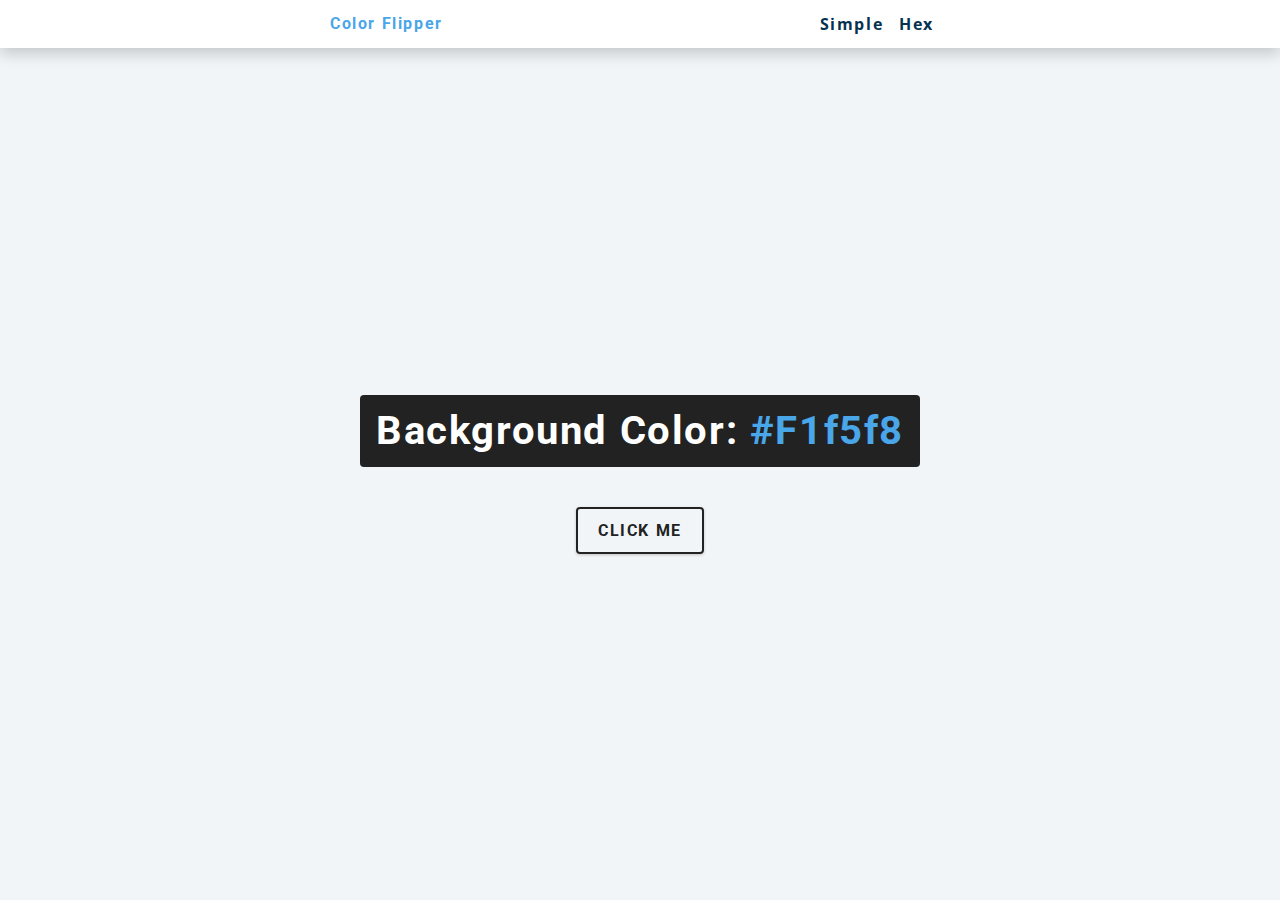
<file: Color Flipper JS/index.html>
<!DOCTYPE html>
<html lang="en">
    <head>
        <meta charset="UTF-8">
        <meta name="viewport" content="width=device-width,initial-scale=1.0"/>
        <title>Color Flipper Simple</title>
        <link rel="stylesheet" href="style.css"/>
    </head>

    <body>
        <nav>
            <div class="nav-center">
                <h4>Color Flipper</h4>

                <ul class="nav-links">
                    <li>
                        <a href="index.html">Simple</a>
                    </li>
                    <li>
                        <a href="hex.html">hex</a>
                    </li>

                </ul>
            </div>
        </nav>

        <main>
            <div class="container">
                <h2>Background Color: <span class="color">
                    #f1f5f8
                </span></h2>
                <button class="btn btn-hero" id="btn">Click Me </button>
            </div>
        </main>


        <script src="app.js"></script>
    </body>
</html>
</file>
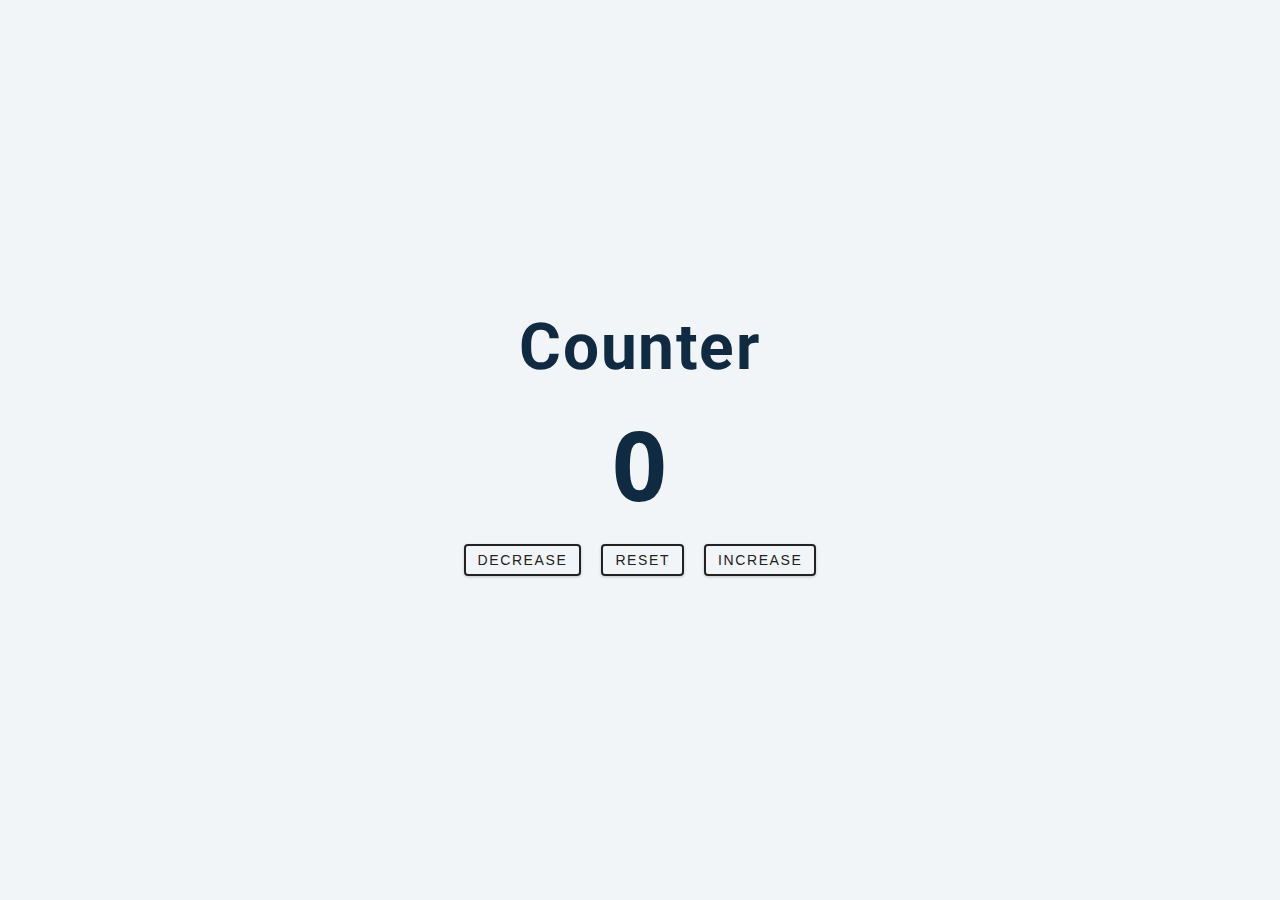
<file: Counter JS/index.html>
<!DOCTYPE html>
<html>
    <head>
        <meta charset="UTF-8"/>
        <meta name="viewport" content="width=device-width,initial-scale=1.0"/>
        <title>Counter</title>
        <link rel="stylesheet" href="style.css"/>
    </head>
    <body>
        <main>
            <div class="container">
                <h1>counter</h1>
                <span id="value">0</span>

                <div class="button-container">
                    <button class="btn decrease">decrease</button>
                    <button class="btn reset">reset</button>
                    <button class="btn increase">increase</button>
                </div>
            </div>
        </main>

        <script src="app.js"></script>
    </body>
</html>
</file>
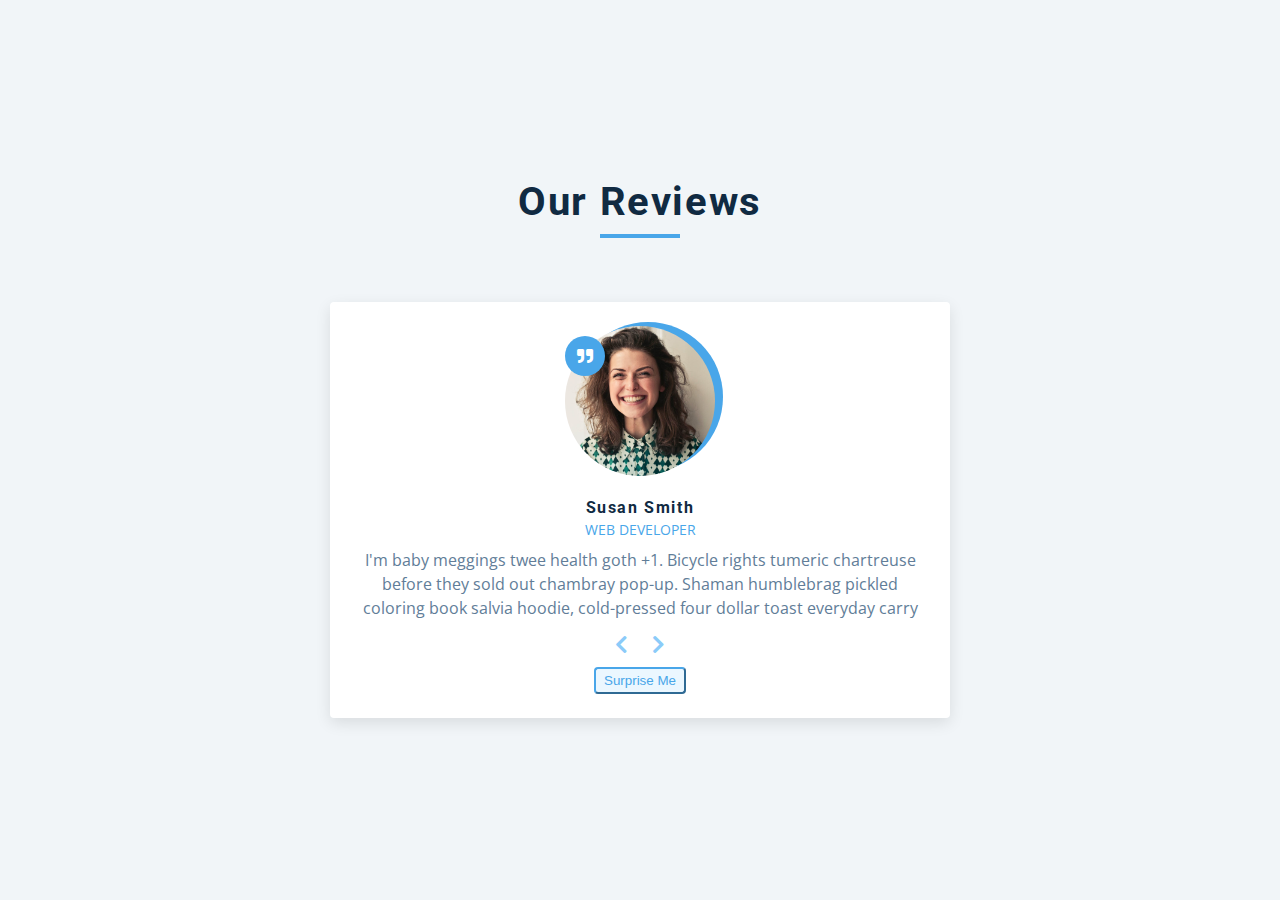
<file: Reviews JS/index.html>
<!DOCTYPE html>
<html>
    <head>
        <meta charset="UTF-8">
        <meta name="viewport" content="width=device-width, initial-scale=1.0">
        <title>Reviews</title>
        <link rel="stylesheet" href="style.css">
        <link rel="stylesheet"
        href="https://cdnjs.cloudflare.com/ajax/libs/font-awesome/5.14.0/css/all.min.css"> 
    </head>
    <body>
        <main>
            <section class="container">
                <div class="title">
                    <h2>our reviews</h2>
                    <div class="underline"></div>
                </div>

                <article class="review">
                    <div class="img-container">
                        <img src="person-0.jpeg" id="person-img" alt="">
                    </div>
                    <h4 id="author">sara jones</h4>
                    <p id="job">ux designer</p>
                    <p id="info">
                        Lorem ipsum dolor sit amet consectetur adipisicing elit. Iusto
                        asperiores debitis incidunt, eius earum ipsam cupiditate libero?
                        Iste, doloremque nihil?
                    </p>

                    <div class="button-container">
                        <button class="prev-btn">
                            <i class="fas fa-chevron-left"></i>
                        </button>
                        <button class="next-btn">
                            <i class="fas fa-chevron-right"></i>
                        </button>
                    </div>

                    <button class="random-btn">surprise me</button>
                </article>
            </section>
        </main>
        <script src="app.js"></script>
    </body>
</html>
</file>
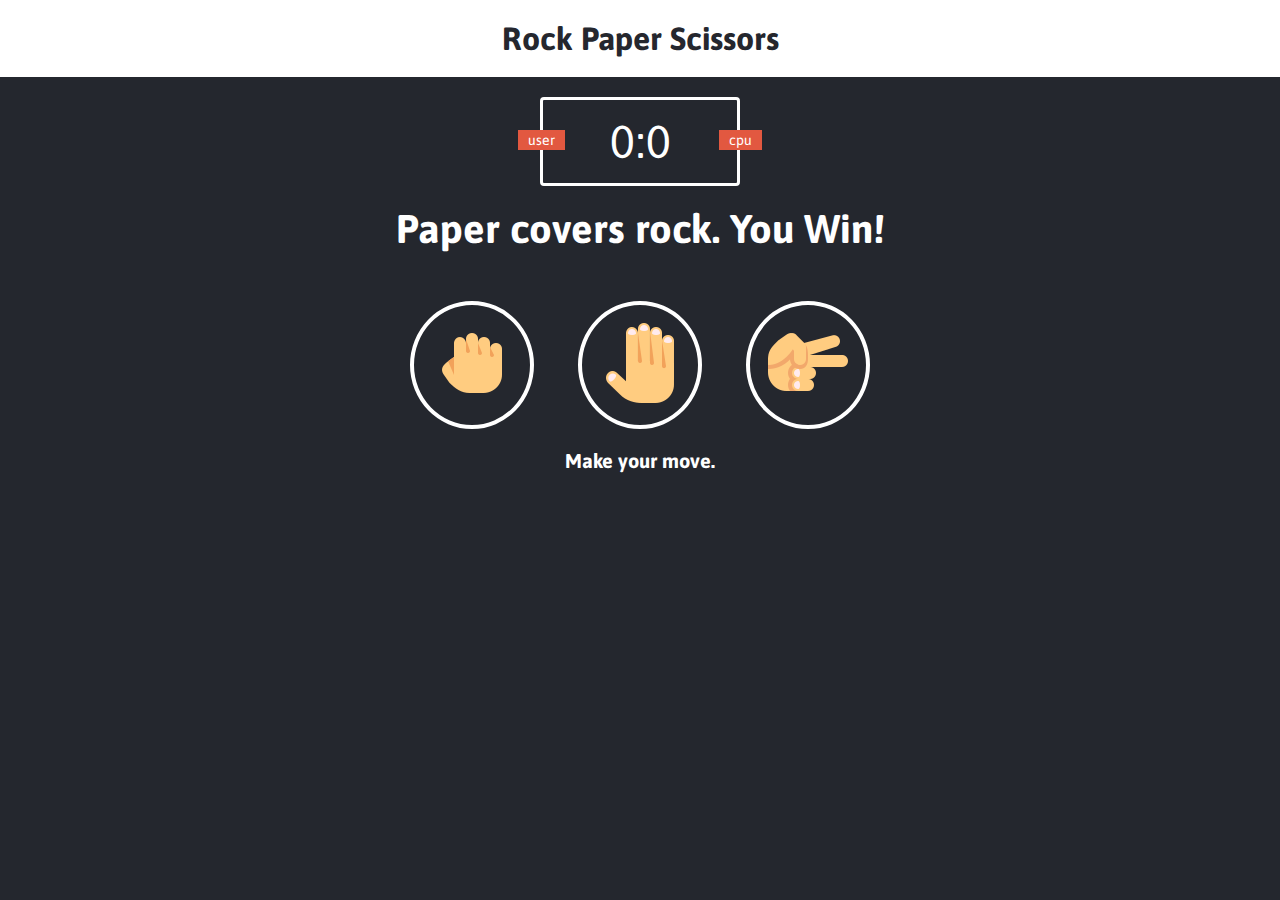
<file: Rock Paper Scissors-JS/index.html>
<!DOCTYPE html>
<html>
    <head>
        <meta charset="UTF-8">
        <title>Rock Paper Scissors</title>
        <link rel="stylesheet" href="style.css">
    </head>
    <body>
        <header>
            <h1>Rock Paper Scissors</h1>
        </header>

        <div class="score-board">
            <div id="user-label" class="badge">user</div>
            <div id="computer-label" class="badge">cpu</div>
            <span id="user-score">0</span>:<span id="computer-score">0</span>
        </div>

        <div class="result">
            <p>Paper covers rock. You Win!</p>
        </div>

        <div class="choices">
            <div class="choice" id="r">
                <img src="rock.png" alt="rock image">
            </div>
            <div class="choice" id="p">
                <img src="paper.png" alt="paper image">
            </div>
            <div class="choice" id="s">
                <img src="scissors.png" alt="scissors image">
            </div>
        </div>

        <p id="Action-message">Make your move.</p>
        <script src="app.js" charset="utf-8"></script>
    </body>
</html>
</file>
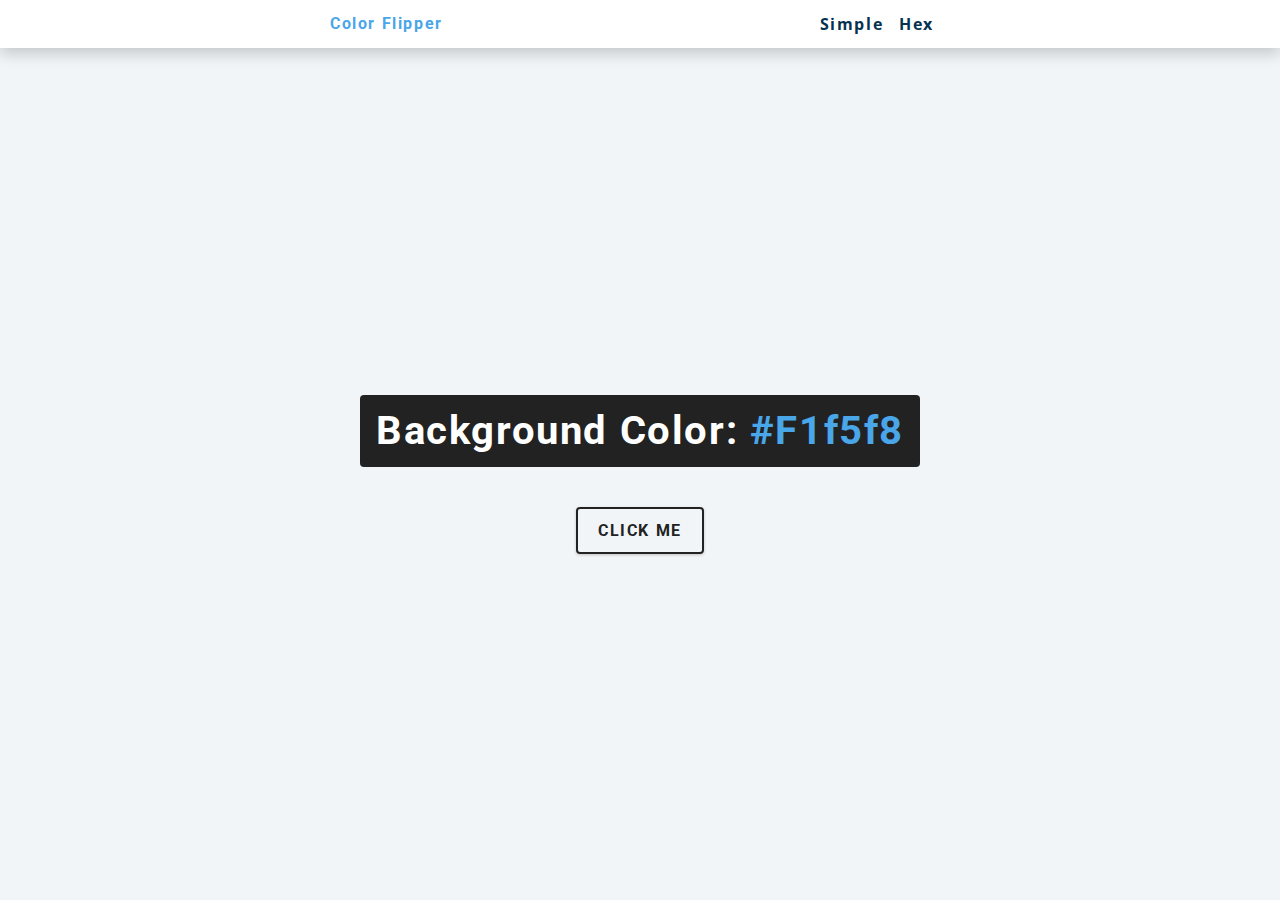
<file: Color Flipper JS/hex.html>
<!DOCTYPE html>
<html lang="en">
    <head>
        <meta charset="UTF-8">
        <meta name="viewport" content="width=device-width,initial-scale=1.0"/>
        <title>Color Flipper Simple</title>
        <link rel="stylesheet" href="style.css"/>
    </head>

    <body>
        <nav>
            <div class="nav-center">
                <h4>Color Flipper</h4>

                <ul class="nav-links">
                    <li>
                        <a href="index.html">Simple</a>
                    </li>
                    <li>
                        <a href="hex.html">hex</a>
                    </li>

                </ul>
            </div>
        </nav>

        <main>
            <div class="container">
                <h2>Background Color: <span class="color">
                    #f1f5f8
                </span></h2>
                <button class="btn btn-hero" id="btn">Click Me </button>
            </div>
        </main>


        <script src="hex.js"></script>
    </body>
</html>
</file>
<file: Color Flipper JS/style.css>
/* Fonts */
@import url("https://fonts.googleapis.com/css?family=Open+Sans|Roboto:400,700&display=swap");

/* Variables */

:root {
  /* dark shades of primary color*/
  --clr-primary-1: hsl(205, 86%, 17%);
  --clr-primary-2: hsl(205, 77%, 27%);
  --clr-primary-3: hsl(205, 72%, 37%);
  --clr-primary-4: hsl(205, 63%, 48%);
  /* primary/main color */
  --clr-primary-5: hsl(205, 78%, 60%);
  /* lighter shades of primary color */
  --clr-primary-6: hsl(205, 89%, 70%);
  --clr-primary-7: hsl(205, 90%, 76%);
  --clr-primary-8: hsl(205, 86%, 81%);
  --clr-primary-9: hsl(205, 90%, 88%);
  --clr-primary-10: hsl(205, 100%, 96%);
  /* darkest grey - used for headings */
  --clr-grey-1: hsl(209, 61%, 16%);
  --clr-grey-2: hsl(211, 39%, 23%);
  --clr-grey-3: hsl(209, 34%, 30%);
  --clr-grey-4: hsl(209, 28%, 39%);
  /* grey used for paragraphs */
  --clr-grey-5: hsl(210, 22%, 49%);
  --clr-grey-6: hsl(209, 23%, 60%);
  --clr-grey-7: hsl(211, 27%, 70%);
  --clr-grey-8: hsl(210, 31%, 80%);
  --clr-grey-9: hsl(212, 33%, 89%);
  --clr-grey-10: hsl(210, 36%, 96%);
  --clr-white: #fff;
  --clr-red-dark: hsl(360, 67%, 44%);
  --clr-red-light: hsl(360, 71%, 66%);
  --clr-green-dark: hsl(125, 67%, 44%);
  --clr-green-light: hsl(125, 71%, 66%);
  --clr-black: #222;
  --ff-primary: "Roboto", sans-serif;
  --ff-secondary: "Open Sans", sans-serif;
  --transition: all 2.3s linear;
  --spacing: 0.1rem;
  --radius: 0.25rem;
  --light-shadow: 0 5px 15px rgba(0, 0, 0, 0.1);
  --dark-shadow: 0 5px 15px rgba(0, 0, 0, 0.2);
  --max-width: 1170px;
  --fixed-width: 620px;
}

/* Global Styles */
*,::after,::before {
  margin: 0;
  padding: 0;
  box-sizing: border-box;
}

body {
  font-family: var(--ff-secondary);
  background: var(--clr-grey-10);
  color: var(--clr-grey-1);
  line-height: 1.5;
  font-size: 0.875rem;
}
ul {
  list-style-type: none;
}
a {
  text-decoration: none;
}

h1,h2,h3,h4 {
  letter-spacing: var(--spacing);
  text-transform: capitalize;
  line-height: 1.25;
  margin-bottom: 0.75rem;
  font-family: var(--ff-primary);
}
h1 {
  font-size: 3rem;
}
h2 {
  font-size: 2rem;
}
h3 {
  font-size: 1.25rem;
}
h4 {
  font-size: 0.875rem;
}
p {
  margin-bottom: 1.25rem;
  color: var(--clr-grey-5);
}

@media only screen and (min-width: 800px) {
  h1 {
    font-size: 4rem;
  }
  h2 {
    font-size: 2.5rem;
  }
  h3 {
    font-size: 1.75rem;
  }
  h4 {
    font-size: 1rem;
  }
  body {
    font-size: 1rem;
  }
  h1,h2,h3,h4 {
    line-height: 1;
  }
}
/*  global classes */

/* section */
.section {
  padding: 5rem 0;
}

.section-center {
  width: 90vw;
  margin: 0 auto;
  max-width: 1170px;
}
@media only screen and (min-width: 992px) {
  .section-center {
    width: 95vw;
  }
}
main {
  min-height: 100vh;
  display: grid;
  place-items: center ;
}

/* Nav */
nav {
  background: var(--clr-white);
  height: 3rem;
  display: grid;
  align-items: center;
  box-shadow: var(--dark-shadow);
}
.nav-center {
  width: 90vw;
  max-width: var(--fixed-width);
  margin: 0 auto;
  display: flex;
  align-items: center;
  /*background-color:pink;*/
  justify-content: space-between;
}
.nav-center h4 {
  margin-bottom: 0;
  color: var(--clr-primary-5);
}
.nav-links {
  display: flex;
}
nav a {
  text-transform: capitalize;
  font-weight: 700;
  font-size: 1rem;
  color: var(--clr-primary-1);
  letter-spacing: var(--spacing);
  margin-right: 1rem;
}
nav a:hover {
  color: var(--clr-primary-5);
}

/*Container*/
main {
  min-height: calc(100vh - 3rem);
  display: grid;
  place-items: center;
}
.container {
  text-align: center;
}
.container h2 {
  background: var(--clr-black);
  color: var(--clr-white);
  padding: 1rem;
  border-radius: var(--radius);
  margin-bottom: 2.5rem;
}
.color {
  color: var(--clr-primary-5);
}
.btn-hero {
  font-family: var(--ff-primary);
  text-transform: uppercase;
  background: transparent;
  color: var(--clr-black);
  letter-spacing: var(--spacing);
  display: inline-block;
  font-weight: 700;
  transition: var(--transition);
  border: 2px solid var(--clr-black);
  cursor: pointer;
  box-shadow: 0 1px 3px rgba(0, 0, 0, 0.2);
  border-radius: var(--radius);
  font-size: 1rem;
  padding: 0.75rem 1.25rem;
}
.btn-hero:hover {
  color: var(--clr-white);
  background: var(--clr-black);
}
</file>
<file: Counter JS/style.css>
/*Fonts*/
@import url("https://fonts.googleapis.com/css?family=Open+Sans|Roboto:400,700&display=swap");

/*Variables*/

:root {
  /* dark shades of primary color*/
  --clr-primary-1: hsl(205, 86%, 17%);
  --clr-primary-2: hsl(205, 77%, 27%);
  --clr-primary-3: hsl(205, 72%, 37%);
  --clr-primary-4: hsl(205, 63%, 48%);
  /* primary/main color */
  --clr-primary-5: hsl(205, 78%, 60%);
  /* lighter shades of primary color */
  --clr-primary-6: hsl(205, 89%, 70%);
  --clr-primary-7: hsl(205, 90%, 76%);
  --clr-primary-8: hsl(205, 86%, 81%);
  --clr-primary-9: hsl(205, 90%, 88%);
  --clr-primary-10: hsl(205, 100%, 96%);
  /* darkest grey - used for headings */
  --clr-grey-1: hsl(209, 61%, 16%);
  --clr-grey-2: hsl(211, 39%, 23%);
  --clr-grey-3: hsl(209, 34%, 30%);
  --clr-grey-4: hsl(209, 28%, 39%);
  /* grey used for paragraphs */
  --clr-grey-5: hsl(210, 22%, 49%);
  --clr-grey-6: hsl(209, 23%, 60%);
  --clr-grey-7: hsl(211, 27%, 70%);
  --clr-grey-8: hsl(210, 31%, 80%);
  --clr-grey-9: hsl(212, 33%, 89%);
  --clr-grey-10: hsl(210, 36%, 96%);
  --clr-white: #fff;
  --clr-red-dark: hsl(360, 67%, 44%);
  --clr-red-light: hsl(360, 71%, 66%);
  --clr-green-dark: hsl(125, 67%, 44%);
  --clr-green-light: hsl(125, 71%, 66%);
  --clr-black: #222;
  --ff-primary: "Roboto", sans-serif;
  --ff-secondary: "Open Sans", sans-serif;
  --transition: all 0.3s linear;
  --spacing: 0.1rem;
  --radius: 0.25rem;
  --light-shadow: 0 5px 15px rgba(0, 0, 0, 0.1);
  --dark-shadow: 0 5px 15px rgba(0, 0, 0, 0.2);
  --max-width: 1170px;
  --fixed-width: 620px;
}

/*Global Styles*/
*,::after,::before {
  margin: 0;
  padding: 0;
  box-sizing: border-box;
}
body {
  font-family: var(--ff-secondary);
  background: var(--clr-grey-10);
  color: var(--clr-grey-1);
  line-height: 1.5;
  font-size: 0.875rem;
}
ul {
  list-style-type: none;
}
a {
  text-decoration: none;
}
h1,h2,h3,h4 {
  letter-spacing: var(--spacing);
  text-transform: capitalize;
  line-height: 1.25;
  margin-bottom: 0.75rem;
  font-family: var(--ff-primary);
}
h1 {
  font-size: 3rem;
}
h2 {
  font-size: 2rem;
}
h3 {
  font-size: 1.25rem;
}
h4 {
  font-size: 0.875rem;
}
p {
  margin-bottom: 1.25rem;
  color: var(--clr-grey-5);
}
@media screen and (min-width: 800px) {
  h1 {
    font-size: 4rem;
  }
  h2 {
    font-size: 2.5rem;
  }
  h3 {
    font-size: 1.75rem;
  }
  h4 {
    font-size: 1rem;
  }
  body {
    font-size: 1rem;
  }
  h1,h2,h3,h4 {
    line-height: 1;
  }
}
/*  global classes */

/* section */
.section {
  padding: 5rem 0;
}

.section-center {
  width: 90vw;
  margin: 0 auto;
  max-width: 1170px;
}
@media screen and (min-width: 992px) {
  .section-center {
    width: 95vw;
  }
}
main {
  min-height: 100vh;
  display: grid;
  place-items: center;
}

/*Counter*/
main {
  min-height: 100vh;
  display: grid;
  place-items: center;
}
.container {
  text-align: center;
}
#value {
  font-size: 6rem;
  font-weight: bold;
}
.btn {
  text-transform: uppercase;
  background: transparent;
  color: var(--clr-black);
  padding: 0.375rem 0.75rem;
  letter-spacing: var(--spacing);
  display: inline-block;
  transition: var(--transition);
  font-size: 0.875rem;
  border: 2px solid var(--clr-black);
  cursor: pointer;
  box-shadow: 0 1px 3px rgba(0, 0, 0, 0.2);
  border-radius: var(--radius);
  margin: 0.5rem;
}
.btn:hover {
  color: var(--clr-white);
  background: var(--clr-black);
}
</file>
<file: Reviews JS/style.css>
/*
=============== 
Fonts
===============
*/
@import url("https://fonts.googleapis.com/css?family=Open+Sans|Roboto:400,700&display=swap");

/*
=============== 
Variables
===============
*/

:root {
  /* dark shades of primary color*/
  --clr-primary-1: hsl(205, 86%, 17%);
  --clr-primary-2: hsl(205, 77%, 27%);
  --clr-primary-3: hsl(205, 72%, 37%);
  --clr-primary-4: hsl(205, 63%, 48%);
  /* primary/main color */
  --clr-primary-5: hsl(205, 78%, 60%);
  /* lighter shades of primary color */
  --clr-primary-6: hsl(205, 89%, 70%);
  --clr-primary-7: hsl(205, 90%, 76%);
  --clr-primary-8: hsl(205, 86%, 81%);
  --clr-primary-9: hsl(205, 90%, 88%);
  --clr-primary-10: hsl(205, 100%, 96%);
  /* darkest grey - used for headings */
  --clr-grey-1: hsl(209, 61%, 16%);
  --clr-grey-2: hsl(211, 39%, 23%);
  --clr-grey-3: hsl(209, 34%, 30%);
  --clr-grey-4: hsl(209, 28%, 39%);
  /* grey used for paragraphs */
  --clr-grey-5: hsl(210, 22%, 49%);
  --clr-grey-6: hsl(209, 23%, 60%);
  --clr-grey-7: hsl(211, 27%, 70%);
  --clr-grey-8: hsl(210, 31%, 80%);
  --clr-grey-9: hsl(212, 33%, 89%);
  --clr-grey-10: hsl(210, 36%, 96%);
  --clr-white: #fff;
  --clr-red-dark: hsl(360, 67%, 44%);
  --clr-red-light: hsl(360, 71%, 66%);
  --clr-green-dark: hsl(125, 67%, 44%);
  --clr-green-light: hsl(125, 71%, 66%);
  --clr-black: #222;
  --ff-primary: "Roboto", sans-serif;
  --ff-secondary: "Open Sans", sans-serif;
  --transition: all 0.3s linear;
  --spacing: 0.1rem;
  --radius: 0.25rem;
  --light-shadow: 0 5px 15px rgba(0, 0, 0, 0.1);
  --dark-shadow: 0 5px 15px rgba(0, 0, 0, 0.2);
  --max-width: 1170px;
  --fixed-width: 620px;
}
/*
=============== 
Global Styles
===============
*/

*,::after,::before {
  margin: 0;
  padding: 0;
  box-sizing: border-box;
}
body {
  font-family: var(--ff-secondary);
  background: var(--clr-grey-10);
  color: var(--clr-grey-1);
  line-height: 1.5;
  font-size: 0.875rem;
}
ul {
  list-style-type: none;
}
a {
  text-decoration: none;
}
h1,h2,h3,h4 {
  letter-spacing: var(--spacing);
  text-transform: capitalize;
  line-height: 1.25;
  margin-bottom: 0.75rem;
  font-family: var(--ff-primary);
}
h1 {
  font-size: 3rem;
}
h2 {
  font-size: 2rem;
}
h3 {
  font-size: 1.25rem;
}
h4 {
  font-size: 0.875rem;
}
p {
  margin-bottom: 1.25rem;
  color: var(--clr-grey-5);
}
@media screen and (min-width: 800px) {
  h1 {
    font-size: 4rem;
  }
  h2 {
    font-size: 2.5rem;
  }
  h3 {
    font-size: 1.75rem;
  }
  h4 {
    font-size: 1rem;
  }
  body {
    font-size: 1rem;
  }
  h1,h2,h3,h4 {
    line-height: 1;
  }
}
/*  global classes */

/* section */
.section {
  padding: 5rem 0;
}
.section-center {
  width: 90vw;
  margin: 0 auto;
  max-width: 1170px;
}
@media screen and (min-width: 992px) {
  .section-center {
    width: 95vw;
  }
}
main {
  min-height: 100vh;
  display: grid;
  place-items: center;
}

/*
=============== 
Reviews
===============
*/
main {
  min-height: 100vh;
  display: grid;
  place-items: center;
}
.title {
  text-align: center;
  margin-bottom: 4rem;
}
.underline {
  height: 0.25rem;
  width: 5rem;
  background: var(--clr-primary-5);
  margin-left: auto;
  margin-right: auto;
}
.container {
  width: 80vw;
  max-width: var(--fixed-width);
}
.review {
  background: var(--clr-white);
  padding: 1.5rem 2rem;
  border-radius: var(--radius);
  box-shadow: var(--light-shadow);
  transition: var(--transition);
  text-align: center; 
}
.review:hover {
  box-shadow: var(--dark-shadow);
}
.img-container {
  position: relative;
  width: 150px;
  height: 150px;
  border-radius: 50%;
  margin: 0 auto;
  margin-bottom: 1.5rem;
}
#person-img {
  width: 100%;
  display: block;
  height: 100%;
  object-fit: cover;
  border-radius: 50%;
  position: relative;
}
.img-container::after {
  font-family: "Font Awesome 5 Free";
  font-weight: 900;
  content: "\f10e";
  position: absolute;
  top: 0;
  left: 0;
  width: 2.5rem;
  height: 2.5rem;
  display: grid;
  place-items: center;
  border-radius: 50%;
  transform: translateY(25%);
  background: var(--clr-primary-5);
  color: var(--clr-white);
}
.img-container::before {
  content: "";
  width: 100%;
  height: 100%;
  background: var(--clr-primary-5);
  position: absolute;
  top: -0.25rem;
  right: -0.5rem;
  border-radius: 50%;
}
#author {
  margin-bottom: 0.25rem;
}
#job {
  margin-bottom: 0.5rem;
  text-transform: uppercase;
  color: var(--clr-primary-5);
  font-size: 0.85rem;
}
#info {
  margin-bottom: 0.75rem;
}
.prev-btn,
.next-btn {
  color: var(--clr-primary-7);
  font-size: 1.25rem;
  background: transparent;
  border-color: transparent;
  margin: 0 0.5rem;
  transition: var(--transition);
  cursor: pointer;
}
.prev-btn:hover,
.next-btn:hover {
  color: var(--clr-primary-5);
}
.random-btn {
  margin-top: 0.5rem;
  background: var(--clr-primary-10);
  color: var(--clr-primary-5);
  padding: 0.25rem 0.5rem;
  text-transform: capitalize;
  border-radius: var(--radius);
  transition: var(--transition);
  border-color: var(--clr-primary-5);
  cursor: pointer;
}
.random-btn:hover {
  background: var(--clr-primary-5);
  color: var(--clr-primary-1);
}
</file>
<file: Rock Paper Scissors-JS/style.css>
@import url('https://fonts.googleapis.com/css2?family=Asap:wght@400;500;700&display=swap');

* {
    margin: 0;
    padding: 0;
    box-sizing: border-box;
}

body {
    background-color: #24272E;
}

header {
    background: white;
    padding: 20px;
}

header h1 {
    color: #25272E;
    text-align: center;
    font-family: Asap, sans-serif;  
}

.score-board {
    margin: 20px auto;
    border: 3px solid white;
    border-radius: 4px;
    text-align: center;
    width: 200px; 
    color: white;
    font-size: 46px;
    padding: 15px 20px;
    font-family: Asap, sans-serif;
    position: relative;
}

.badge {
    background: #E25840;
    color: white;
    font-size: 14px;    
    padding: 2px 10px;
    font-family: Asap, sans-serif;
}

#user-label {
    position: absolute;
    top: 30px;
    left: -25px;
}

#computer-label {
    position: absolute;
    top: 30px;
    right: -25px;
}

.result {
    font-size: 40px;
    color: white;
    font-family: Asap;
}

.result p {
    text-align: center;
    font-family: Asap;
    font-weight: bold;
}

.choices {
    text-align: center;
    margin-top: 50px;
}
.choice {
    display: inline-block;
    border: 4px solid white;
    border-radius: 50%;
    padding: 10px;
    margin: 0px 20px;
    transition: all 0.3s ease;
}

.choice:hover {
    cursor: pointer;
}

#Action-message {
    font-size: 20px;
    color: white;
    font-weight: bold;
    font-family: Asap;
    text-align: center;
    margin-top: 20px;
}

.green-glow {
    border: 4px solid #4dcc7d;
    box-shadow: 0 0 10px #31b43a;
}

.red-glow {
    border: 4px solid #fc121b;
    box-shadow: 0 0 10px #d01115;
}

.grey-glow {
    border: 4px solid #464647;
    box-shadow: 0 0 10px #25292b;
}
</file>
